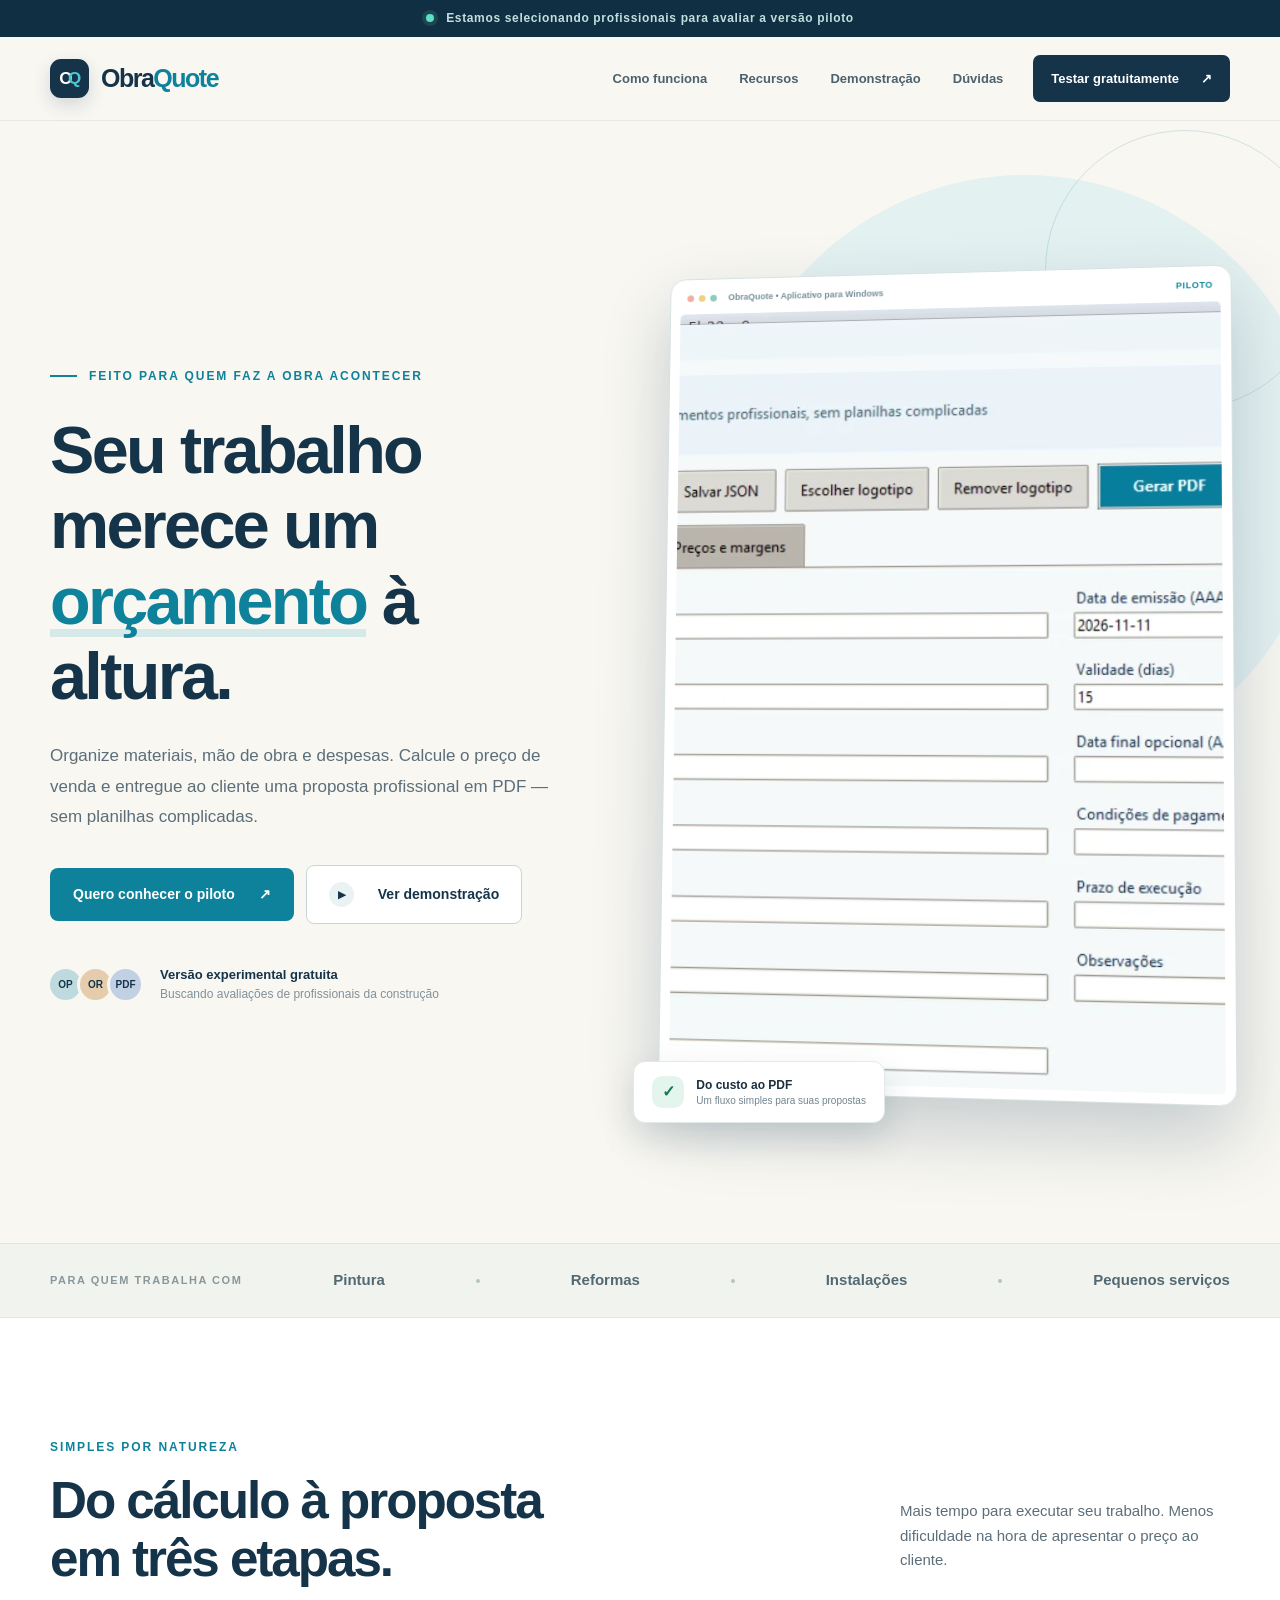
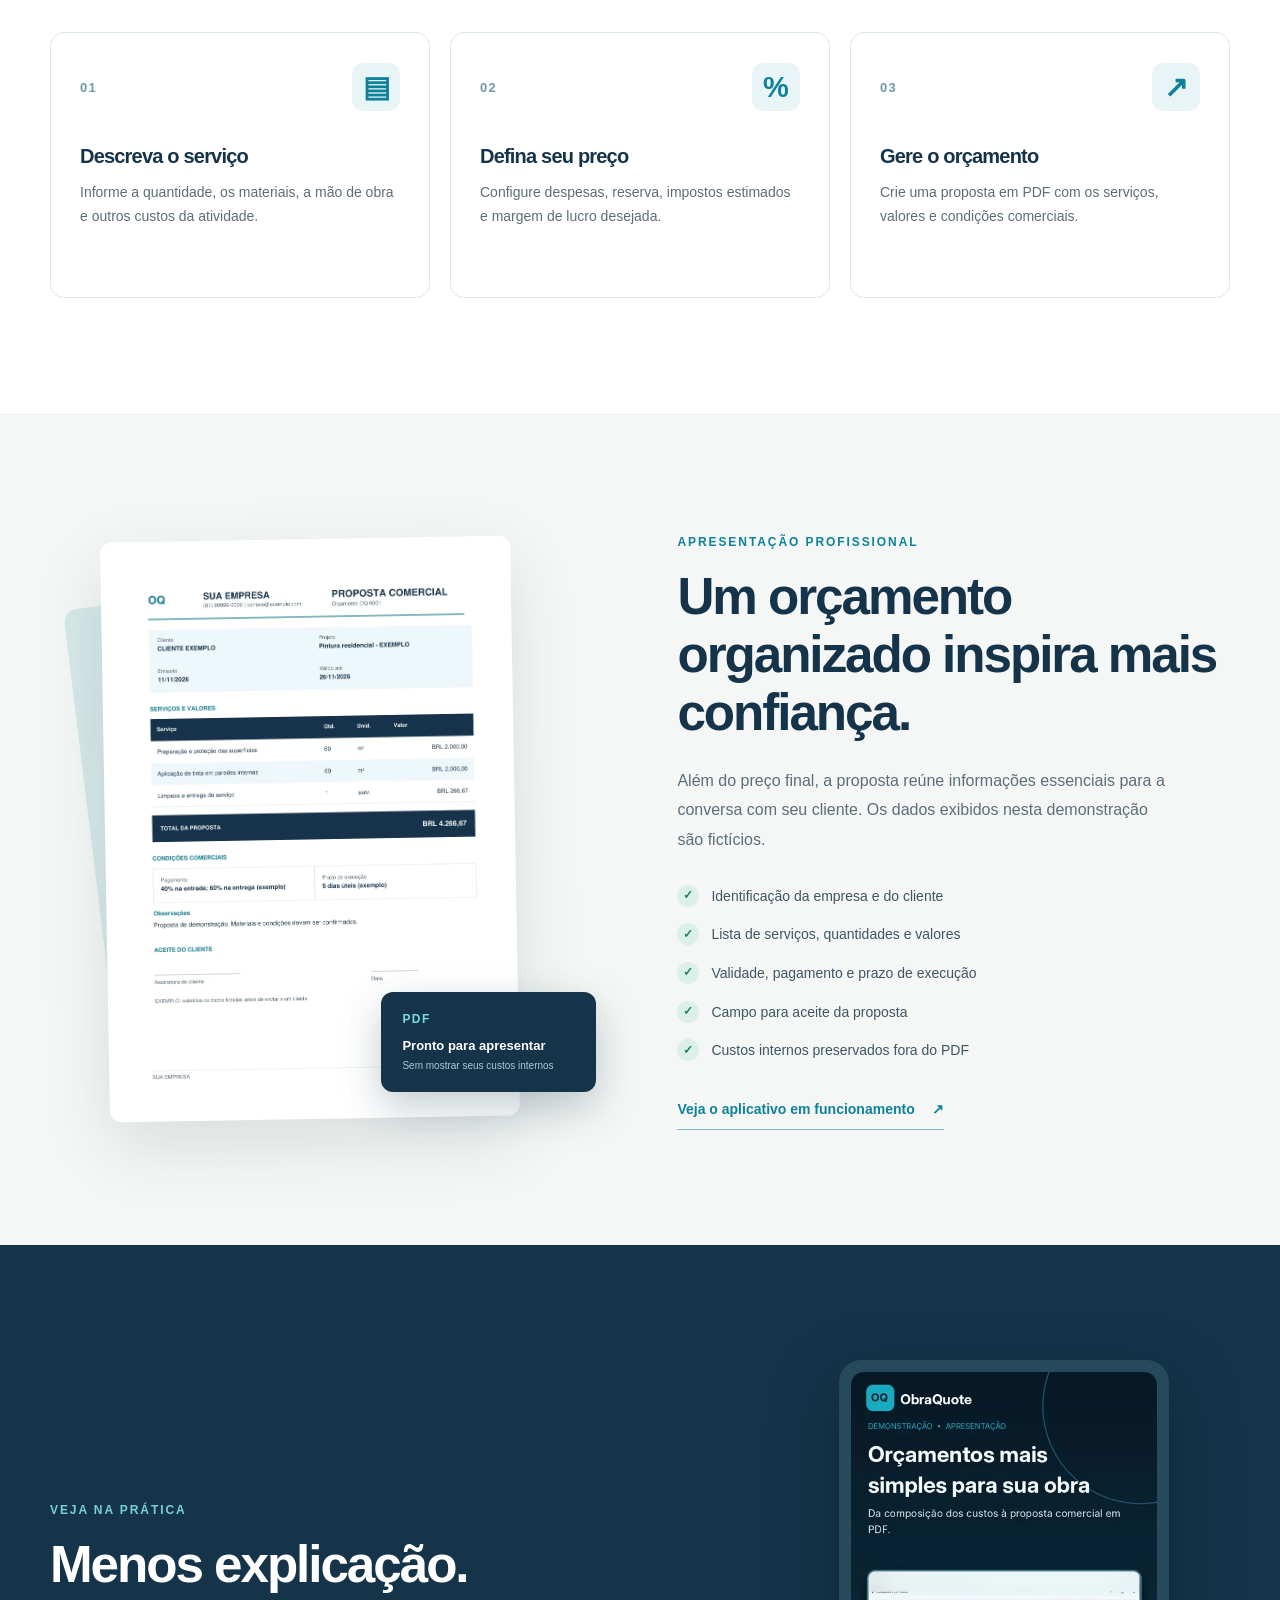
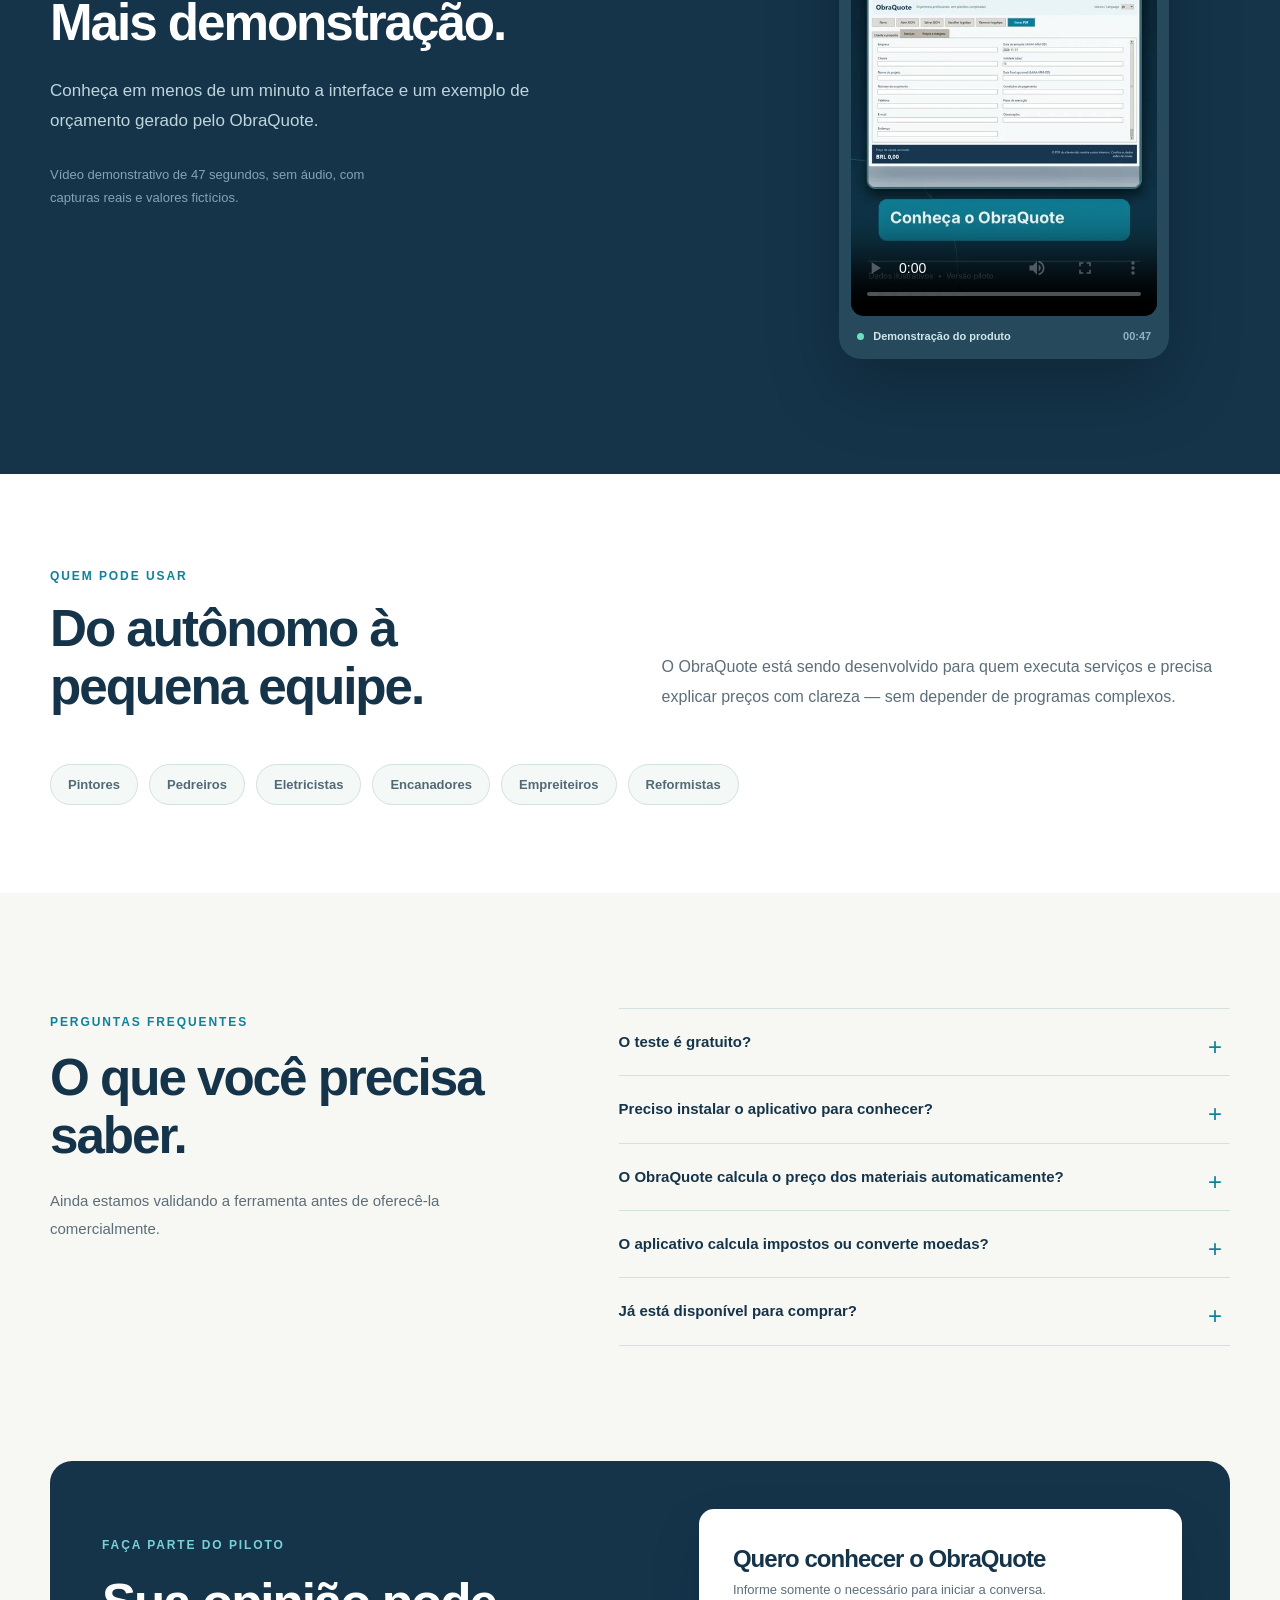
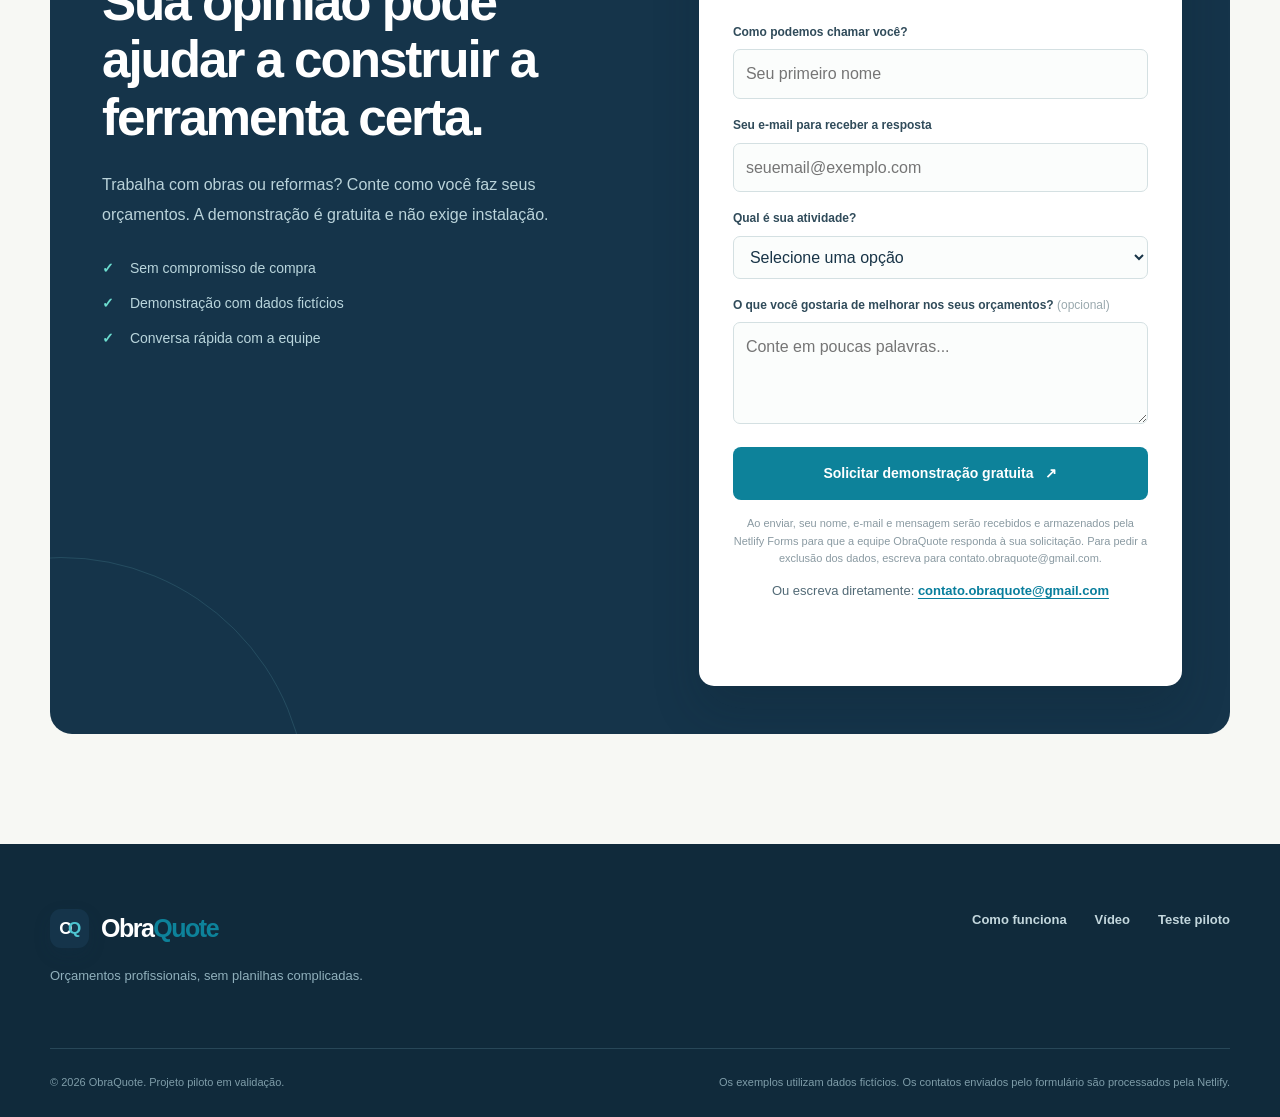
<file: public/index.html>
<!doctype html>
<html lang="pt-BR">
<head>
  <meta charset="utf-8">
  <meta name="viewport" content="width=device-width, initial-scale=1">
  <meta name="color-scheme" content="light">
  <meta name="theme-color" content="#15344a">
  <meta name="description" content="ObraQuote: organize materiais e mão de obra, calcule seu preço de venda e gere orçamentos profissionais em PDF. Conheça o teste gratuito da versão piloto.">
  <meta property="og:type" content="website">
  <meta property="og:locale" content="pt_BR">
  <meta property="og:title" content="ObraQuote | Orçamentos que valorizam o seu trabalho">
  <meta property="og:description" content="Da lista de custos a um orçamento profissional em PDF. Conheça nosso piloto gratuito.">
  <title>ObraQuote — Orçamentos que valorizam seu trabalho</title>
  <link rel="icon" href="assets/favicon.svg" type="image/svg+xml">
  <link rel="stylesheet" href="styles.css">
  <!-- O formulario usa envio nativo pela Netlify Forms; nao requer cliente de e-mail. -->
  <script defer src="script.js"></script>
</head>
<body>
  <a class="skip-link" href="#conteudo">Pular para o conteúdo</a>
  <div class="top-strip"><span class="status-dot" aria-hidden="true"></span> Estamos selecionando profissionais para avaliar a versão piloto</div>
  <header class="site-header">
    <div class="container header-row">
      <a class="brand" href="#inicio" aria-label="ObraQuote, início"><span class="brand-symbol" aria-hidden="true">O<span>Q</span></span><span>Obra<span class="brand-teal">Quote</span></span></a>
      <nav class="desktop-nav" aria-label="Navegação principal">
        <a href="#como-funciona">Como funciona</a><a href="#recursos">Recursos</a><a href="#demonstracao">Demonstração</a><a href="#duvidas">Dúvidas</a>
      </nav>
      <a class="header-cta" href="#participar">Testar gratuitamente <span aria-hidden="true">↗</span></a>
    </div>
  </header>
  <main id="conteudo">
    <section class="hero section" id="inicio">
      <div class="container hero-grid">
        <div class="hero-copy">
          <div class="eyebrow"><span class="eyebrow-line"></span> FEITO PARA QUEM FAZ A OBRA ACONTECER</div>
          <h1>Seu trabalho merece um <em>orçamento</em> à altura.</h1>
          <p class="hero-lede">Organize materiais, mão de obra e despesas. Calcule o preço de venda e entregue ao cliente uma proposta profissional em PDF — sem planilhas complicadas.</p>
          <div class="hero-actions"><a class="btn btn-primary" href="#participar">Quero conhecer o piloto <span aria-hidden="true">↗</span></a><a class="btn btn-outline" href="#demonstracao"><span class="play-mini" aria-hidden="true">▶</span> Ver demonstração</a></div>
          <div class="hero-proof"><span class="avatars" aria-hidden="true"><span>OP</span><span>OR</span><span>PDF</span></span><p><strong>Versão experimental gratuita</strong><br><small>Buscando avaliações de profissionais da construção</small></p></div>
        </div>
        <div class="hero-visual">
          <div class="shape shape-one" aria-hidden="true"></div><div class="shape shape-two" aria-hidden="true"></div>
          <div class="app-shot-window">
            <div class="mock-toolbar"><span class="mock-dots" aria-hidden="true"><i></i><i></i><i></i></span><span>ObraQuote • Aplicativo para Windows</span><span class="mock-version">PILOTO</span></div>
            <img src="assets/app-screenshot.webp" alt="Captura real do ObraQuote V1.6: campos da empresa, cliente e proposta comercial" width="1180" height="779" fetchpriority="high">
          </div>
          <div class="floating-note"><span class="note-icon" aria-hidden="true">✓</span><span><strong>Do custo ao PDF</strong><small>Um fluxo simples para suas propostas</small></span></div>
        </div>
      </div>
    </section>
    <section class="trust-row" aria-label="Público atendido">
      <div class="container trust-inner"><span>PARA QUEM TRABALHA COM</span><strong>Pintura</strong><i aria-hidden="true"></i><strong>Reformas</strong><i aria-hidden="true"></i><strong>Instalações</strong><i aria-hidden="true"></i><strong>Pequenos serviços</strong></div>
    </section>
    <section class="section steps-section" id="como-funciona">
      <div class="container"><div class="section-heading"><div><span class="kicker">SIMPLES POR NATUREZA</span><h2>Do cálculo à proposta<br>em três etapas.</h2></div><p>Mais tempo para executar seu trabalho. Menos dificuldade na hora de apresentar o preço ao cliente.</p></div>
        <div class="steps-grid">
          <article class="step-card"><div class="step-top"><span class="step-number">01</span><span class="step-icon" aria-hidden="true">▤</span></div><h3>Descreva o serviço</h3><p>Informe a quantidade, os materiais, a mão de obra e outros custos da atividade.</p></article>
          <article class="step-card"><div class="step-top"><span class="step-number">02</span><span class="step-icon" aria-hidden="true">%</span></div><h3>Defina seu preço</h3><p>Configure despesas, reserva, impostos estimados e margem de lucro desejada.</p></article>
          <article class="step-card"><div class="step-top"><span class="step-number">03</span><span class="step-icon" aria-hidden="true">↗</span></div><h3>Gere o orçamento</h3><p>Crie uma proposta em PDF com os serviços, valores e condições comerciais.</p></article>
        </div>
      </div>
    </section>
    <section class="section features-section" id="recursos">
      <div class="container feature-grid">
        <div class="feature-preview"><div class="paper-back" aria-hidden="true"></div><div class="paper-frame"><img src="assets/orcamento-example.webp" loading="eager" width="821" height="1160" alt="Exemplo fictício de proposta comercial em PDF com serviços, valores e total"></div><div class="preview-sticker"><span>PDF</span><strong>Pronto para apresentar</strong><small>Sem mostrar seus custos internos</small></div></div>
        <div class="feature-copy"><span class="kicker">APRESENTAÇÃO PROFISSIONAL</span><h2>Um orçamento organizado inspira mais confiança.</h2><p>Além do preço final, a proposta reúne informações essenciais para a conversa com seu cliente. Os dados exibidos nesta demonstração são fictícios.</p>
          <ul class="check-list"><li><span aria-hidden="true">✓</span> Identificação da empresa e do cliente</li><li><span aria-hidden="true">✓</span> Lista de serviços, quantidades e valores</li><li><span aria-hidden="true">✓</span> Validade, pagamento e prazo de execução</li><li><span aria-hidden="true">✓</span> Campo para aceite da proposta</li><li><span aria-hidden="true">✓</span> Custos internos preservados fora do PDF</li></ul>
          <a class="text-link" href="#demonstracao">Veja o aplicativo em funcionamento <span aria-hidden="true">↗</span></a>
        </div>
      </div>
    </section>
    <section class="section demo-section" id="demonstracao">
      <div class="container demo-grid"><div class="demo-copy"><span class="kicker light">VEJA NA PRÁTICA</span><h2>Menos explicação.<br>Mais demonstração.</h2><p>Conheça em menos de um minuto a interface e um exemplo de orçamento gerado pelo ObraQuote.</p><p class="demo-note">Vídeo demonstrativo de 47 segundos, sem áudio, com capturas reais e valores fictícios.</p></div>
        <div class="video-card"><video controls playsinline preload="metadata" poster="assets/video-poster.webp" aria-label="Vídeo de demonstração do aplicativo ObraQuote"><source src="assets/obraquote-demo.mp4" type="video/mp4">Seu navegador não suporta vídeo. <a href="assets/obraquote-demo.mp4">Abrir demonstração</a>.</video><div class="video-caption"><span class="video-dot"></span> Demonstração do produto <span>00:47</span></div></div>
      </div>
    </section>
    <section class="section audience-section"><div class="container audience-box"><div class="audience-heading"><span class="kicker">QUEM PODE USAR</span><h2>Do autônomo à pequena equipe.</h2></div><p>O ObraQuote está sendo desenvolvido para quem executa serviços e precisa explicar preços com clareza — sem depender de programas complexos.</p><div class="audience-chips"><span>Pintores</span><span>Pedreiros</span><span>Eletricistas</span><span>Encanadores</span><span>Empreiteiros</span><span>Reformistas</span></div></div></section>
    <section class="section faq-section" id="duvidas"><div class="container faq-grid"><div><span class="kicker">PERGUNTAS FREQUENTES</span><h2>O que você precisa saber.</h2><p>Ainda estamos validando a ferramenta antes de oferecê-la comercialmente.</p></div><div class="faq-list">
      <details><summary>O teste é gratuito?</summary><p>Sim. Nesta fase estamos convidando profissionais para conhecer a demonstração e compartilhar opiniões. Não há cobrança pelo convite ou pela apresentação.</p></details>
      <details><summary>Preciso instalar o aplicativo para conhecer?</summary><p>Não. Você pode assistir ao vídeo e ver o exemplo de PDF sem instalar nada. Um teste prático do aplicativo pode ser combinado separadamente, conforme a disponibilidade.</p></details>
      <details><summary>O ObraQuote calcula o preço dos materiais automaticamente?</summary><p>Não. Você informa os valores de materiais, mão de obra e despesas. O aplicativo usa esses dados para calcular um preço de venda com os percentuais que você configurar.</p></details>
      <details><summary>O aplicativo calcula impostos ou converte moedas?</summary><p>Não. O campo de impostos é apenas uma estimativa informada pelo profissional. O aplicativo não substitui orientação contábil nem faz conversão automática de moedas.</p></details>
      <details><summary>Já está disponível para comprar?</summary><p>Ainda não. Estamos numa fase piloto e ouvindo profissionais antes de definir a versão de lançamento, preço e condições de suporte.</p></details>
    </div></div></section>
    <section class="section contact-section" id="participar"><div class="container"><div class="contact-card"><div class="contact-info"><span class="kicker light">FAÇA PARTE DO PILOTO</span><h2>Sua opinião pode ajudar a construir a ferramenta certa.</h2><p>Trabalha com obras ou reformas? Conte como você faz seus orçamentos. A demonstração é gratuita e não exige instalação.</p><ul><li><span aria-hidden="true">✓</span> Sem compromisso de compra</li><li><span aria-hidden="true">✓</span> Demonstração com dados fictícios</li><li><span aria-hidden="true">✓</span> Conversa rápida com a equipe</li></ul></div>
      <form class="interest-form" id="interest-form" name="piloto-obraquote" method="POST" data-netlify="true" netlify-honeypot="bot-field" action="/obrigado.html"><input type="hidden" name="form-name" value="piloto-obraquote"><p hidden aria-hidden="true"><label>Deixe este campo vazio: <input name="bot-field" tabindex="-1" autocomplete="off"></label></p><h3>Quero conhecer o ObraQuote</h3><p>Informe somente o necessário para iniciar a conversa.</p><label for="interest-name">Como podemos chamar você?</label><input id="interest-name" name="name" type="text" maxlength="80" placeholder="Seu primeiro nome" required autocomplete="given-name"><label for="interest-email">Seu e-mail para receber a resposta</label><input id="interest-email" name="email" type="email" maxlength="160" placeholder="seuemail@exemplo.com" required autocomplete="email"><label for="interest-profession">Qual é sua atividade?</label><select id="interest-profession" name="profession" required><option value="">Selecione uma opção</option><option>Pintura</option><option>Reformas</option><option>Pedreiro / Alvenaria</option><option>Elétrica</option><option>Hidráulica</option><option>Empreiteiro</option><option>Outra atividade</option></select><label for="interest-message">O que você gostaria de melhorar nos seus orçamentos? <span>(opcional)</span></label><textarea id="interest-message" name="message" rows="3" maxlength="280" placeholder="Conte em poucas palavras..."></textarea><button type="submit" class="btn btn-primary form-submit">Solicitar demonstração gratuita <span aria-hidden="true">↗</span></button><p class="privacy-notice" id="privacy-notice">Ao enviar, seu nome, e-mail e mensagem serão recebidos e armazenados pela Netlify Forms para que a equipe ObraQuote responda à sua solicitação. Para pedir a exclusão dos dados, escreva para contato.obraquote@gmail.com.</p><p class="contact-email">Ou escreva diretamente: <a href="mailto:contato.obraquote@gmail.com?subject=Interesse%20no%20piloto%20ObraQuote">contato.obraquote@gmail.com</a></p><p class="form-feedback" role="status" aria-live="polite" id="form-feedback"></p></form>
      </div></div></section>
  </main>
  <footer class="site-footer"><div class="container footer-grid"><div><div class="brand footer-brand"><span class="brand-symbol" aria-hidden="true">O<span>Q</span></span><span>Obra<span class="brand-teal">Quote</span></span></div><p>Orçamentos profissionais, sem planilhas complicadas.</p></div><div class="footer-links"><a href="#como-funciona">Como funciona</a><a href="#demonstracao">Vídeo</a><a href="#participar">Teste piloto</a></div></div><div class="container footer-bottom"><small>© <span id="year">2026</span> ObraQuote. Projeto piloto em validação.</small><small>Os exemplos utilizam dados fictícios. Os contatos enviados pelo formulário são processados pela Netlify.</small></div></footer>
</body>
</html>
</file>
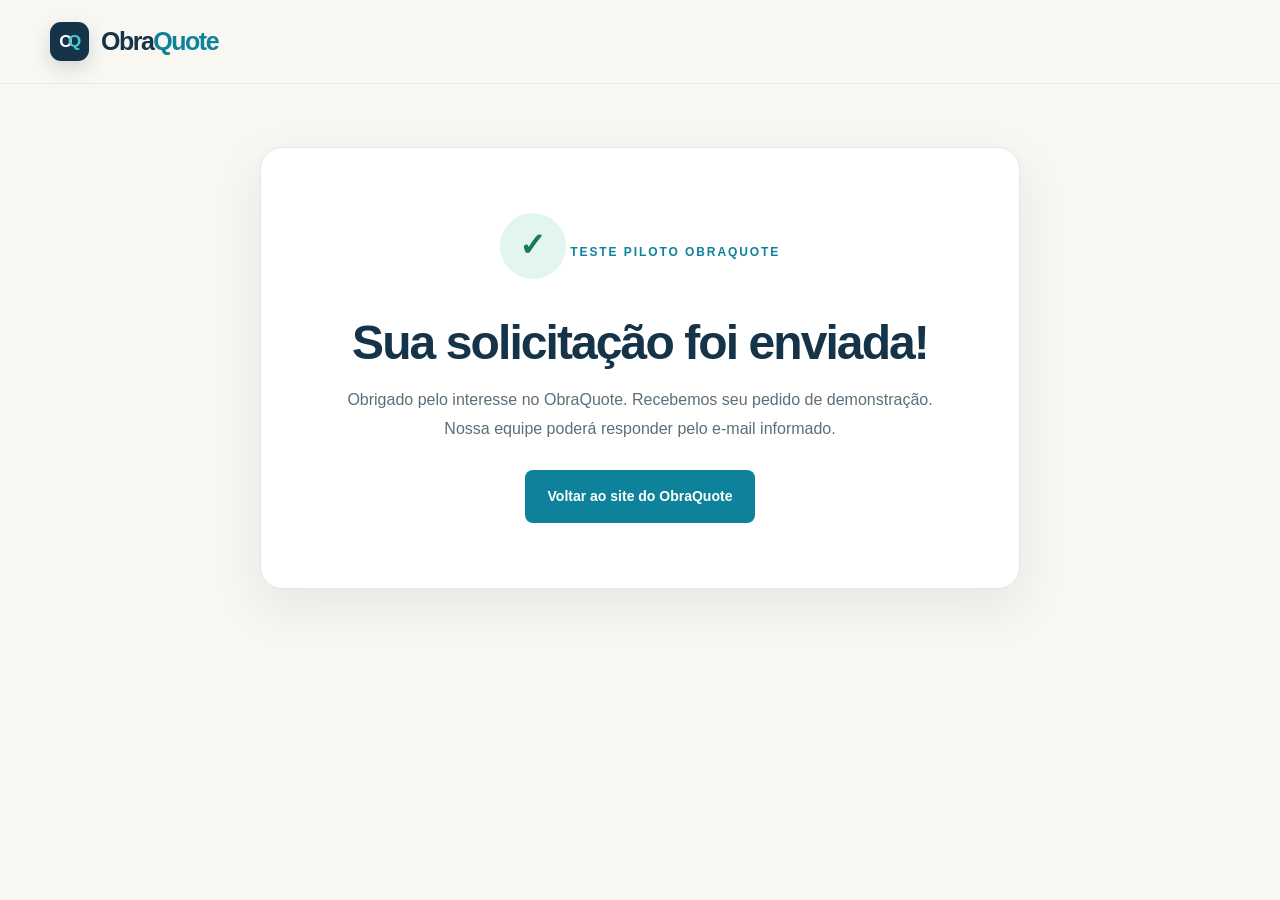
<file: public/obrigado.html>
<!doctype html>
<html lang="pt-BR">
<head>
  <meta charset="utf-8">
  <meta name="viewport" content="width=device-width, initial-scale=1">
  <meta name="robots" content="noindex">
  <meta name="theme-color" content="#15344a">
  <title>Solicitação recebida | ObraQuote</title>
  <link rel="icon" href="assets/favicon.svg" type="image/svg+xml">
  <link rel="stylesheet" href="styles.css">
  <style>
    .thanks-content{max-width:760px;margin:7vh auto;text-align:center;background:white;border:1px solid #dfe8e9;border-radius:22px;padding:clamp(30px,6vw,65px);box-shadow:0 18px 50px rgba(17,50,68,.08)}
    .thanks-icon{display:inline-flex;align-items:center;justify-content:center;width:66px;height:66px;border-radius:50%;background:#e2f5ef;color:#16795f;font-size:32px;font-weight:bold;margin-bottom:22px}
    .thanks-content h1{color:#15344a;font-size:clamp(2rem,4vw,3rem);margin:15px 0 16px}
    .thanks-content p{font-size:16px;line-height:1.8;margin-bottom:26px}
  </style>
</head>
<body>
  <header class="site-header"><div class="container header-row">
    <a class="brand" href="/" aria-label="ObraQuote, página inicial"><span class="brand-symbol" aria-hidden="true">O<span>Q</span></span><span>Obra<span class="brand-teal">Quote</span></span></a>
  </div></header>
  <main class="container"><section class="thanks-content">
    <span class="thanks-icon" aria-hidden="true">✓</span>
    <div class="kicker">TESTE PILOTO OBRAQUOTE</div>
    <h1>Sua solicitação foi enviada!</h1>
    <p>Obrigado pelo interesse no ObraQuote. Recebemos seu pedido de demonstração. Nossa equipe poderá responder pelo e-mail informado.</p>
    <a class="btn btn-primary" href="/">Voltar ao site do ObraQuote</a>
  </section></main>
</body>
</html>
</file>
<file: public/styles.css>
:root{--navy:#15344a;--navy-2:#102a3d;--teal:#0d829a;--teal-bright:#38acbb;--cream:#f8f7f2;--ink:#1a3040;--text:#5c6e79;--line:#dfe8e9;--surface:#fff;--pale:#eaf3f4;--radius:20px;--shadow:0 24px 68px rgba(17,50,68,.12)}
*{box-sizing:border-box}html{scroll-behavior:smooth}body{margin:0;font-family:Inter,ui-sans-serif,-apple-system,BlinkMacSystemFont,"Segoe UI",sans-serif;background:var(--cream);color:var(--ink);line-height:1.62;-webkit-font-smoothing:antialiased}a{color:inherit;text-decoration:none}img{max-width:100%;display:block}button,input,select,textarea{font:inherit}button{cursor:pointer}h1,h2,h3,p{margin-top:0}h1,h2,h3{line-height:1.13;letter-spacing:-.04em}h1{font-size:clamp(3.05rem,5.2vw,5.65rem);font-weight:780}h2{font-size:clamp(2.35rem,4vw,4rem);font-weight:760}h3{font-size:1.4rem;font-weight:750}p{color:var(--text)}.container{width:min(1180px,calc(100% - 56px));margin:0 auto}.section{padding:115px 0;scroll-margin-top:80px}.skip-link{position:absolute;top:-60px;left:12px;background:#fff;color:#000;padding:8px 14px;z-index:30}.skip-link:focus{top:12px}.top-strip{background:#112f42;color:#c2dfdf;text-align:center;font-size:12px;letter-spacing:.055em;font-weight:650;padding:9px 10px}.status-dot{display:inline-block;width:8px;height:8px;background:#5fdfc2;border-radius:50%;margin-right:8px;box-shadow:0 0 0 4px rgba(95,223,194,.13)}.site-header{position:sticky;top:0;z-index:20;background:rgba(248,247,242,.96);border-bottom:1px solid rgba(43,67,70,.08);backdrop-filter:blur(18px)}.header-row{min-height:83px;display:flex;align-items:center;justify-content:space-between;gap:30px}.brand{display:inline-flex;align-items:center;gap:12px;white-space:nowrap;color:var(--navy);font-weight:830;letter-spacing:-.06em;font-size:25px;line-height:1}.brand-teal{color:var(--teal)}.brand-symbol{background:var(--navy);border-radius:11px;color:#fff;letter-spacing:-.08em;display:flex;align-items:center;justify-content:center;width:39px;height:39px;font-size:17px;font-weight:800;box-shadow:0 7px 17px rgba(21,52,74,.16)}.brand-symbol span{color:#4ec5d1;margin-left:-3px}.desktop-nav{display:flex;gap:32px;margin-left:auto}.desktop-nav a{font-size:13px;font-weight:670;color:#4d626d;transition:color .2s}.desktop-nav a:hover{color:var(--teal)}.header-cta{display:inline-flex;align-items:center;gap:22px;background:var(--navy);color:#fff;padding:13px 18px;font-size:13px;font-weight:770;border-radius:7px;white-space:nowrap;transition:transform .2s,background .2s}.header-cta:hover{background:var(--teal);transform:translateY(-1px)}.hero{padding:99px 0 116px;overflow:hidden}.hero-grid{display:grid;grid-template-columns:1fr 1.09fr;align-items:center;gap:36px}.hero-copy{z-index:2;padding:15px 0 0}.eyebrow,.kicker{color:var(--teal);font-size:12px;letter-spacing:.16em;font-weight:850;display:inline-flex;align-items:center;gap:12px}.eyebrow{margin-bottom:27px}.eyebrow-line{height:2px;width:27px;background:var(--teal)}.hero h1{margin-bottom:27px;color:var(--navy)}.hero h1 em{color:var(--teal);font-style:normal;position:relative}.hero h1 em::after{content:"";height:8px;background:rgba(56,172,187,.19);position:absolute;left:0;right:0;bottom:1px;z-index:-1}.hero-lede{font-size:17px;line-height:1.8;max-width:520px;margin-bottom:32px}.hero-actions{display:flex;flex-wrap:wrap;gap:12px;align-items:center}.btn{display:inline-flex;align-items:center;justify-content:center;gap:24px;border:1px solid transparent;padding:16px 22px;border-radius:8px;font-size:14px;font-weight:770;line-height:1.3;min-height:53px;transition:background .2s,transform .2s,color .2s}.btn:hover{transform:translateY(-2px)}.btn-primary{background:var(--teal);color:white}.btn-primary:hover{background:#086e84}.btn-outline{border-color:#c7d6d8;background:#fff;color:var(--navy)}.btn-outline:hover{background:var(--pale)}.play-mini{display:inline-flex;border-radius:50%;background:#eaf2f3;width:25px;height:25px;align-items:center;justify-content:center;font-size:10px;padding-left:2px}.hero-proof{display:flex;align-items:center;gap:16px;margin-top:42px}.hero-proof p{margin:0;line-height:1.45;font-size:13px;color:var(--navy)}.hero-proof small{color:#81919a;font-size:12px}.avatars{display:flex;align-items:center;padding-left:4px}.avatars span{width:37px;height:37px;display:flex;align-items:center;justify-content:center;border-radius:50%;border:3px solid var(--cream);margin-left:-7px;font-size:10px;font-weight:800;background:#bfdadf;color:var(--navy)}.avatars span:nth-child(2){background:#e5ccac}.avatars span:nth-child(3){background:#c2d0e4}.hero-visual{position:relative;min-width:0;padding:45px 0 35px 25px}.shape{position:absolute;pointer-events:none}.shape-one{width:600px;height:600px;background:#e4f1f1;border-radius:50%;top:-45px;right:-95px;z-index:0}.shape-two{width:280px;height:280px;border:1px solid rgba(41,135,156,.19);border-radius:50%;top:-90px;right:-95px}.app-shot-window{position:relative;z-index:2;background:#fff;border:1px solid #d7e1e2;border-radius:16px;padding:10px;box-shadow:0 30px 70px rgba(19,52,74,.22);transform:perspective(1300px) rotateY(-5deg) rotateX(3deg)}.app-shot-window img{border-radius:5px;width:100%;object-fit:cover;aspect-ratio:1180/779}.mock-toolbar{height:26px;display:flex;gap:12px;align-items:center;color:#77909a;font-size:9px;font-weight:700;padding:0 7px 8px;white-space:nowrap}.mock-dots{display:flex;gap:5px}.mock-dots i{width:7px;height:7px;border-radius:50%;background:#f2afa0}.mock-dots i:nth-child(2){background:#f0d083}.mock-dots i:nth-child(3){background:#8ccdbd}.mock-version{margin-left:auto;color:#13899d;font-size:9px;letter-spacing:.06em}.floating-note{position:absolute;z-index:5;bottom:4px;left:0;background:white;box-shadow:0 15px 35px rgba(16,45,64,.15);border:1px solid #e1e9e9;display:flex;align-items:center;gap:12px;border-radius:12px;padding:14px 18px}.note-icon{background:#e4f5ee;color:#11785d;width:32px;height:32px;display:flex;align-items:center;justify-content:center;border-radius:10px;font-weight:900}.floating-note span:last-child{display:grid;line-height:1.3}.floating-note strong{font-size:12px}.floating-note small{font-size:10px;color:#72848f}.trust-row{border-top:1px solid #dce7e4;border-bottom:1px solid #dce7e4;background:#f1f3ef}.trust-inner{display:flex;align-items:center;justify-content:space-between;gap:26px;padding:24px 0}.trust-inner span{font-size:11px;letter-spacing:.14em;font-weight:760;color:#89979a}.trust-inner strong{font-size:15px;color:#536972;font-weight:700;white-space:nowrap}.trust-inner i{height:4px;width:4px;flex:none;border-radius:50%;background:#b4c4c5}.section-heading{display:flex;align-items:end;justify-content:space-between;gap:45px;margin-bottom:45px}.section-heading h2{margin:13px 0 0;color:var(--navy)}.section-heading p{max-width:330px;font-size:15px}.steps-section{background:#fff}.steps-grid{display:grid;grid-template-columns:repeat(3,1fr);gap:20px}.step-card{border:1px solid #dde8e8;padding:30px 29px 34px;border-radius:14px;min-height:266px;background:#fff;transition:transform .2s,border .2s,box-shadow .2s}.step-card:hover{transform:translateY(-3px);border-color:#a8ced2;box-shadow:0 15px 35px rgba(17,50,68,.06)}.step-top{display:flex;align-items:center;justify-content:space-between;margin-bottom:34px}.step-number{font-size:13px;letter-spacing:.1em;font-weight:850;color:#6f9ba5}.step-icon{width:48px;height:48px;border-radius:12px;background:#e8f4f5;color:var(--teal);display:flex;align-items:center;justify-content:center;font-size:29px;font-weight:700}.step-card h3{font-size:20px;color:var(--navy);margin-bottom:12px}.step-card p{font-size:14px;line-height:1.75;margin:0}.features-section{background:#f4f7f5}.feature-grid{display:grid;grid-template-columns:.94fr 1fr;gap:108px;align-items:center}.feature-preview{height:580px;display:flex;align-items:center;justify-content:center;position:relative}.paper-back{position:absolute;width:75%;height:86%;left:8%;top:8%;background:#d7e8e8;border-radius:13px;transform:rotate(-7deg)}.paper-frame{position:relative;background:#fff;padding:12px;border-radius:12px;box-shadow:var(--shadow);height:100%;max-width:410px;aspect-ratio:821/1160;transform:rotate(-1deg);overflow:hidden}.paper-frame img{height:100%;width:100%;object-fit:contain;object-position:top center}.preview-sticker{position:absolute;right:-27px;bottom:27px;background:var(--navy);color:#fff;border-radius:12px;padding:18px 21px;min-width:215px;box-shadow:0 15px 40px rgba(21,52,74,.25)}.preview-sticker span{color:#77dbe3;font-weight:850;font-size:12px;letter-spacing:.12em;display:block;margin-bottom:5px}.preview-sticker strong,.preview-sticker small{display:block}.preview-sticker strong{font-size:13px}.preview-sticker small{font-size:10px;color:#a9cbd3;margin-top:2px}.feature-copy h2{color:var(--navy);margin:14px 0 24px}.feature-copy>p{font-size:16px;line-height:1.85;max-width:490px}.check-list{padding:0;margin:30px 0 34px;list-style:none;display:grid;gap:16px}.check-list li{color:#3f5664;font-size:14px;display:flex;align-items:start;gap:12px}.check-list li span{display:flex;align-items:center;justify-content:center;flex:none;background:#dcefe9;color:#168369;height:22px;width:22px;border-radius:50%;font-size:12px;font-weight:800}.text-link{display:inline-flex;align-items:center;gap:17px;color:var(--teal);font-weight:800;font-size:14px;border-bottom:1px solid #88bdc6;padding-bottom:8px}.demo-section{background:var(--navy);color:#fff;overflow:hidden}.demo-grid{display:grid;grid-template-columns:1fr .73fr;gap:110px;align-items:center}.kicker.light{color:#78d1d6}.demo-copy h2{margin:14px 0 24px;color:#fff}.demo-copy p{color:#bfd5dc;font-size:17px;line-height:1.8;max-width:515px}.demo-copy .demo-note{color:#80a6b3;font-size:13px;max-width:350px;margin-top:26px}.video-card{margin:auto;width:min(100%,330px);padding:12px;background:#26495b;border-radius:22px;box-shadow:0 26px 70px rgba(0,0,0,.25)}.video-card video{width:100%;display:block;aspect-ratio:9/16;object-fit:cover;background:#122c3b;border-radius:13px}.video-caption{display:flex;gap:9px;align-items:center;color:#cfe7e9;font-size:11px;font-weight:700;padding:12px 6px 2px}.video-caption span:last-child{margin-left:auto;color:#8cb4c0}.video-dot{width:7px;height:7px;background:#6edfc1;border-radius:50%}.audience-section{background:#fff;padding:88px 0}.audience-box{display:grid;grid-template-columns:.9fr 1fr;gap:30px 100px;align-items:end}.audience-heading h2{margin:12px 0 0;color:var(--navy)}.audience-box>p{font-size:16px;line-height:1.85;margin-bottom:5px}.audience-chips{grid-column:1 / -1;display:flex;flex-wrap:wrap;gap:11px;padding-top:18px}.audience-chips span{border:1px solid #d3e1e1;border-radius:30px;padding:9px 17px;background:#f4f9f8;font-size:13px;color:#526a74;font-weight:700}.faq-section{background:#f7f8f4}.faq-grid{display:grid;grid-template-columns:.75fr 1fr;gap:110px}.faq-grid h2{color:var(--navy);margin:15px 0 22px}.faq-grid p{font-size:15px;line-height:1.85}.faq-list{border-top:1px solid #d5e0e1}.faq-list details{border-bottom:1px solid #d5e0e1;padding:0 0}.faq-list summary{font-size:15px;color:var(--navy);font-weight:750;list-style:none;cursor:pointer;padding:21px 36px 21px 0;position:relative}.faq-list summary::-webkit-details-marker{display:none}.faq-list summary::after{content:'+';position:absolute;right:8px;top:19px;color:var(--teal);font-size:24px;font-weight:400}.faq-list details[open] summary::after{content:'−'}.faq-list details p{font-size:14px;margin:0 30px 22px 0;color:#637984}.contact-section{background:#f7f8f4;padding-top:0;padding-bottom:110px}.contact-card{background:var(--navy);padding:48px;display:grid;grid-template-columns:1fr .91fr;gap:70px;border-radius:22px;position:relative;overflow:hidden}.contact-card::before{content:'';position:absolute;width:490px;height:490px;border-radius:50%;border:1px solid rgba(129,211,219,.15);left:-235px;bottom:-315px}.contact-info{position:relative;z-index:1;padding:22px 5px 0 4px}.contact-info h2{color:#fff;margin:17px 0 23px}.contact-info p{color:#bad3da;font-size:16px;line-height:1.85;max-width:465px}.contact-info ul{padding:0;margin-top:28px;list-style:none}.contact-info li{color:#b9d5dc;margin-bottom:12px;font-size:14px}.contact-info li span{color:#6cddcf;margin-right:12px;font-weight:900}.interest-form{position:relative;z-index:1;background:#fff;border-radius:15px;padding:36px 34px;display:flex;flex-direction:column;box-shadow:0 23px 48px rgba(9,28,40,.2)}.interest-form h3{font-size:24px;color:var(--navy);margin-bottom:7px}.interest-form>p:not(.privacy-notice):not(.form-feedback){font-size:13px;margin-bottom:23px}.interest-form label{color:#304b5a;font-size:12px;font-weight:780;margin-bottom:7px}.interest-form label span{font-weight:500;color:#9aa9ae}.interest-form input,.interest-form select,.interest-form textarea{border:1px solid #d4e0e2;border-radius:7px;background:#fbfdfc;color:#183447;padding:11px 12px;margin-bottom:17px;outline:none;min-height:43px;width:100%}.interest-form :is(input,textarea,select):focus{border-color:#1a91a6;box-shadow:0 0 0 3px rgba(26,145,166,.13)}.interest-form textarea{resize:vertical}.form-submit{width:100%;margin-top:6px;gap:12px}.privacy-notice{font-size:11px;line-height:1.6;text-align:center;color:#8a9aa2;margin:15px 0 0}.privacy-notice.needs-setup{color:#a46b24}.form-feedback{font-size:12px;font-weight:730;color:#bb553a;min-height:1.2em;margin:12px 0 0;text-align:center}.form-feedback.success{color:#167453}.site-footer{background:#102a3b;color:#c3d7dd;padding:65px 0 25px}.footer-grid{display:flex;justify-content:space-between;gap:40px;align-items:start;padding-bottom:62px}.footer-brand{color:#fff}.footer-grid p{font-size:13px;color:#90b0bc;margin:17px 0 0}.footer-links{display:flex;gap:28px;font-size:13px;font-weight:650}.footer-links a:hover{color:#80d8e1}.footer-bottom{display:flex;justify-content:space-between;gap:12px;padding-top:25px;border-top:1px solid #284758}.footer-bottom small{font-size:11px;color:#7f9da9}
@media(max-width:1180px){.container{width:min(1060px,calc(100% - 44px))}.desktop-nav{gap:19px}.header-row{gap:22px}.hero{padding:72px 0}.hero-grid{gap:10px}.feature-grid{gap:65px}.demo-grid,.faq-grid{gap:50px}.contact-card{gap:35px}}@media(max-width:930px){.desktop-nav{display:none}.hero-grid{grid-template-columns:1fr}.hero-copy{max-width:720px}.hero h1{max-width:700px}.hero-lede{max-width:650px}.hero-visual{max-width:760px;padding:20px 30px 40px;margin:0 auto;width:100%}.shape-one{right:-50px}.trust-inner{justify-content:center;flex-wrap:wrap;gap:14px 22px}.trust-inner span{width:100%;text-align:center}.section-heading{gap:30px}.feature-grid,.demo-grid,.audience-box,.faq-grid,.contact-card{grid-template-columns:1fr}.feature-preview{max-width:530px;margin:0 auto;width:100%}.feature-copy{max-width:650px}.video-card{width:300px}.demo-copy{text-align:center}.demo-copy p{margin-left:auto;margin-right:auto}.contact-card{padding:40px}.contact-info{padding-top:0}.contact-info h2{max-width:650px}.contact-info p{max-width:700px}.interest-form{max-width:600px;width:100%;margin:auto}.audience-chips{grid-column:auto}.faq-grid{gap:28px}}@media(max-width:640px){.container{width:calc(100% - 36px)}.section{padding:74px 0}.header-row{min-height:69px;gap:12px}.brand{font-size:22px}.brand-symbol{width:35px;height:35px;font-size:16px}.header-cta{padding:10px 13px;font-size:11px;gap:8px}.top-strip{font-size:10px}.hero{padding:55px 0 72px}.hero h1{font-size:clamp(2.7rem,11vw,3.9rem);letter-spacing:-.055em;margin-bottom:20px}.hero-lede{font-size:15px;line-height:1.75}.hero-actions{align-items:stretch}.hero-actions .btn{width:100%}.hero-proof{margin-top:25px}.hero-visual{padding:25px 5px 40px}.app-shot-window{transform:rotate(-1deg)}.shape-one{width:330px;height:330px;right:-50px;top:-9px}.floating-note{bottom:5px;left:3px}.trust-inner{gap:10px 15px;padding:19px 0}.trust-inner strong{font-size:12px}.trust-inner i{display:none}.section-heading{display:block}.section-heading p{max-width:500px;margin-top:22px}.steps-grid{grid-template-columns:1fr;gap:14px}.step-card{min-height:0;padding:25px}.step-top{margin-bottom:15px}.feature-grid{gap:48px}.feature-preview{height:445px}.paper-frame{max-width:320px}.preview-sticker{right:-2px;bottom:5px;min-width:180px;padding:12px 15px}.demo-grid{gap:28px}.demo-section{padding:76px 0}.audience-section{padding:75px 0}.audience-box{gap:20px}.faq-grid{gap:24px}.contact-card{padding:31px 20px;border-radius:15px;gap:25px}.contact-info{padding:0}.contact-info p{font-size:14px}.interest-form{padding:26px 19px}.interest-form h3{font-size:22px}.footer-grid{display:block;padding-bottom:32px}.footer-links{margin-top:28px;flex-wrap:wrap;gap:20px}.footer-bottom{display:block}.footer-bottom small{display:block;margin-bottom:9px}}@media(prefers-reduced-motion:reduce){html{scroll-behavior:auto}*,*::before,*::after{transition:none!important;animation:none!important}}

/* Direct email fallback for browsers without a configured mail client. */
.contact-email{text-align:center;font-size:12px;color:#536b77;margin:12px 0 0;overflow-wrap:anywhere}.contact-email a{color:#087e9d;text-decoration:underline;text-underline-offset:3px;font-weight:750}.contact-email a:hover{color:#075c72}.contact-email a:focus-visible{outline:2px solid #087e9d;outline-offset:4px}
</file>
